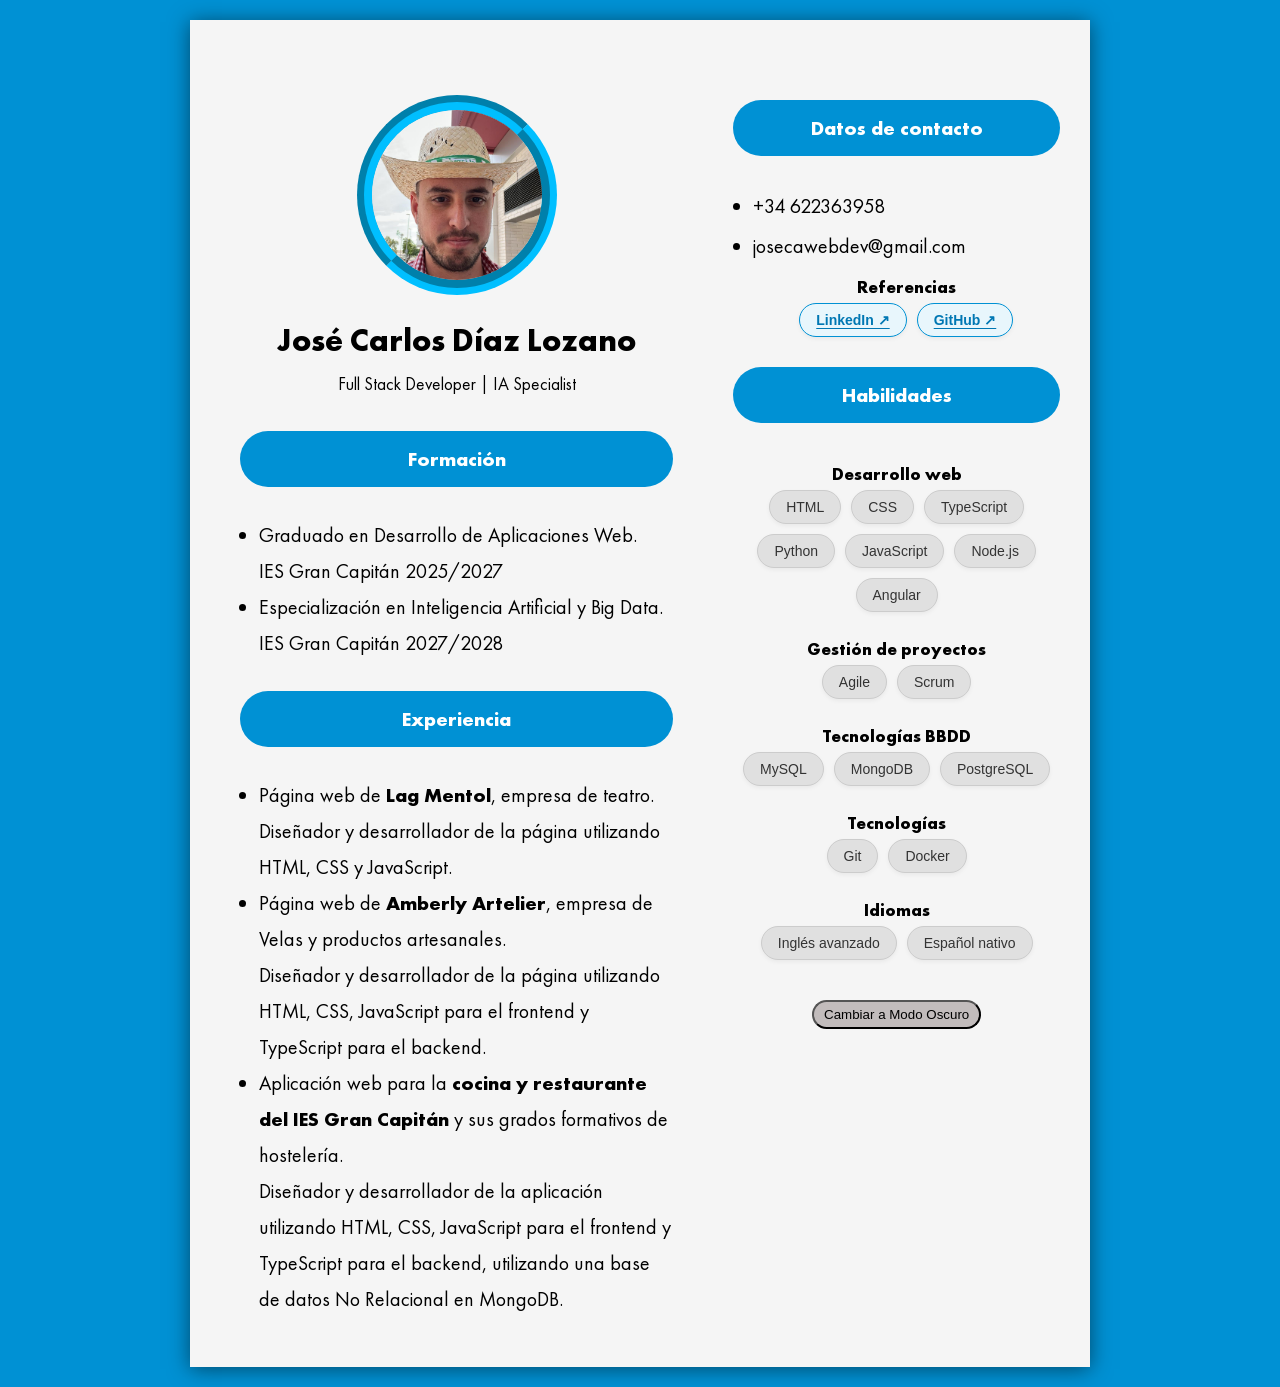
<file: index.html>
<!DOCTYPE html>
<html lang="es">
<head>
    <meta charset="UTF-8">
    <meta name="viewport" content="width=device-width, initial-scale=1.0">
    <link rel="stylesheet" href="stylecv.css">
    <script>
        function cambiarColor() {
            const colorActual = window.getComputedStyle(document.body).backgroundColor;

            if (colorActual === 'rgb(0, 145, 212)') {
                document.body.style.backgroundColor = '#222222';
                document.body.style.color = 'white';
                document.body.style.fontFamily = 'Arial, sans-serif';
                document.querySelector('.container').style.backgroundColor = '#353434';
                document.querySelector('.container').style.boxShadow = '0 2px 20px rgba(255, 255, 255, 0.5)';
                document.getElementById('boton-estilo').textContent = 'Cambiar a Modo Claro';
            } else {
                document.body.style.backgroundColor = '#0091d4';
                document.body.style.color = 'black';
                document.body.style.fontFamily = "FuturaPT", 'sans-serif';
                document.querySelector('.container').style.boxShadow = '0 2px 20px rgba(0, 0, 0, 0.5)';
                document.querySelector('.container').style.backgroundColor = '#f5f5f5';
                document.getElementById('boton-estilo').textContent = 'Cambiar a Modo Oscuro';
            }
        }
    </script>
    <title>CV Jose Carlos</title>
</head>
<body>
    <div class="container">
        <div class="Izquierda">
            <div class="foto">
                <img src="foto.jpeg" alt="Foto de Jose Carlos">
            </div>
            <div id="nombre">
                <h1>José Carlos Díaz Lozano</h1>
                <p>Full Stack Developer | IA Specialist</p>
            </div>

            <h2>Formación</h2>
            <ul>
                <li>Graduado en Desarrollo de Aplicaciones Web.<br>
                    IES Gran Capitán 2025/2027</li>
                <li>Especialización en Inteligencia Artificial y Big Data.<br>
                    IES Gran Capitán 2027/2028</li>
            </ul>

            <h2>Experiencia</h2>
            <ul>
                <li>Página web de <strong>Lag Mentol</strong>, empresa de teatro.<br>
                    Diseñador y desarrollador de la página utilizando HTML, CSS y JavaScript.</li>
                <li>Página web de <strong>Amberly Artelier</strong>, empresa de Velas y productos artesanales.<br>
                    Diseñador y desarrollador de la página utilizando HTML, CSS, JavaScript para el frontend y TypeScript para el backend.</li>
                <li>Aplicación web para la <strong>cocina y restaurante del IES Gran Capitán</strong> y sus grados formativos de hostelería.<br>
                    Diseñador y desarrollador de la aplicación utilizando HTML, CSS, JavaScript para el frontend y TypeScript para el backend,
                    utilizando una base de datos No Relacional en MongoDB.</li>
            </ul>
        </div>

        <div class="Derecha">
            <div id="referencias">
                <h2>Datos de contacto</h2>
                <ul>
                    <li><p>+34 622363958</p></li>
                    <li><p>josecawebdev@gmail.com</p></li>
                <h3>Referencias</h3>
                <ul class="lista-capsulas lista-enlaces">
                    <li><a href="https://www.linkedin.com/in/josé-carlos-díaz-lozano-6a3799207/" target="_blank" rel="noopener noreferrer">LinkedIn ↗</a></li>
                    <li><a href="https://github.com/Jockpls" target="_blank" rel="noopener noreferrer">GitHub ↗</a></li>
                </ul>
            </div>

            <h2>Habilidades</h2>
            <h3>Desarrollo web</h3>
            <ul class="lista-capsulas">
                <li>HTML</li>
                <li>CSS</li>
                <li>TypeScript</li>
                <li>Python</li>
                <li>JavaScript</li>
                <li>Node.js</li>
                <li>Angular</li>
            </ul>
            <h3>Gestión de proyectos</h3>
            <ul class="lista-capsulas">
                <li>Agile</li>
                <li>Scrum</li>
            </ul>
            <h3>Tecnologías BBDD</h3>
            <ul class="lista-capsulas">
                <li>MySQL</li>
                <li>MongoDB</li>
                <li>PostgreSQL</li>
            </ul>
            <h3>Tecnologías</h3>
            <ul class="lista-capsulas">
                <li>Git</li>
                <li>Docker</li>
            </ul>
            <h3>Idiomas</h3>
            <ul class="lista-capsulas">
                <li>Inglés avanzado</li>
                <li>Español nativo</li>
            </ul>

            <div class="boton-container">
                <button id="boton-estilo" onclick="cambiarColor()">Cambiar a Modo Oscuro</button>
            </div>
        </div>
    </div>
</body>
</html>
</file>
<file: stylecv.css>
@font-face {
    font-family: "FuturaPT";
    src: url("fonts/futura-pt/FuturaPT-Book.ttf") format("truetype");
    font-weight: 500;
    font-style: normal;
}

@font-face {
    font-family: "FuturaPT";
    src: url("fonts/futura-pt/FuturaPT-Bold.ttf") format("truetype");
    font-weight: 650;
    font-style: normal;
}

@font-face {
    font-family: "FuturaPT";
    src: url("fonts/futura-pt/FuturaPT-Light.ttf") format("truetype");
    font-weight: 300;
    font-style: normal;
}

* {
    box-sizing: border-box;
    margin: 0;
    padding: 0;
}

body {
    font-family: "FuturaPT", sans-serif;
    font-weight: 500;
    font-size: 20px;
    background-color: #0091d4;
    min-height: 100vh;
    padding: 20px;
}

.container {
    background-color: #f5f5f5;
    max-width: 900px;
    width: 100%;
    margin: 0 auto;
    min-height: auto;
    padding: 20px;
    box-shadow: 0 2px 20px rgba(0, 0, 0, 0.5);
    display: flex;
    flex-wrap: wrap;
    justify-content: space-between;
    align-items: flex-start;
    gap: 20px;
}

#nombre {
    text-align: center;
}

#nombre h1 {
    font-size: clamp(1.5rem, 4vw, 2rem);
}

#nombre p {
    font-size: clamp(0.95rem, 2.5vw, 1.1rem);
    margin-top: 8px;
}

#referencias h3 {
    font-weight: 700;
    text-align: center;
}

.foto {
    width: min(200px, 60vw);
    height: min(200px, 60vw);
    border-radius: 50%;
    overflow: hidden;
    margin: 25px auto;
    border: 15px groove deepskyblue;
}

.foto img {
    width: 100%;
    height: 100%;
    object-fit: cover;
}

.Izquierda {
    flex: 2 1 320px;
    padding: 30px;
    text-align: left;
}

.Izquierda p,
.Izquierda li {
    line-height: 1.8;
}

.Derecha {
    flex: 1 1 260px;
    padding: 30px 10px;
    text-align: left;
}

.Derecha p {
    line-height: 2;
}

h2 {
    text-align: center;
    background: #0091d4;
    padding: 15px;
    color: #fff;
    margin: 30px 0;
    font-size: clamp(1rem, 2.5vw, 1.25rem);
    border-radius: 50px;
}

h3 {
    text-align: center;
    padding-top: 10px;
    padding-bottom: 5px;
    font-size: clamp(0.95rem, 2vw, 1.1rem);
}

.lista-capsulas {
    list-style-type: none;
    padding: 0;
    margin: 0 0 16px;
    display: flex;
    flex-wrap: wrap;
    gap: 10px;
    justify-content: center;
}

.lista-capsulas li {
    background-color: #e0e0e0;
    color: #333333;
    padding: 8px 16px;
    border-radius: 50px;
    font-family: sans-serif;
    font-size: 14px;
    border: 1px solid #cccccc;
    box-shadow: 0 2px 4px rgba(0, 0, 0, 0.05);
}

.lista-capsulas a {
    color: #333333;
    text-decoration: none;
}

.lista-capsulas a:hover {
    color: #0091d4;
}

.lista-enlaces li {
    background-color: #e8f6fc;
    border-color: #0091d4;
    cursor: pointer;
    transition: background-color 0.2s, box-shadow 0.2s;
}

.lista-enlaces a {
    color: #0077b3;
    text-decoration: underline;
    text-underline-offset: 3px;
    font-weight: 600;
}

.lista-enlaces li:hover {
    background-color: #52575a;
    box-shadow: 0 3px 8px rgba(0, 145, 212, 0.35);
}

.lista-enlaces li:hover a {
    color: #fff;
    text-decoration: none;
}

ul {
    padding-left: 1.2rem;
}

@media screen and (max-width: 768px) {
    body {
        padding: 12px;
    }

    .container {
        flex-direction: column;
        padding: 16px;
    }

    .Izquierda,
    .Derecha {
        flex: 1 1 100%;
        padding: 16px;
    }

    h2 {
        margin: 20px 0;
        padding: 12px;
    }

    .foto {
        border-width: 10px;
    }
}

@media screen and (max-width: 480px) {
    body {
        font-size: 16px;
        padding: 8px;
    }

    .lista-capsulas li {
        font-size: 12px;
        padding: 6px 12px;
    }
}

.boton-container {
    text-align: center;
    margin-top: 20px;
}

#boton-estilo {
    background-color: #c2bcbc;
    padding: 5px 10px;
    text-align: center;
    border-radius: 50px;
    margin-top: 20px;
}
</file>
